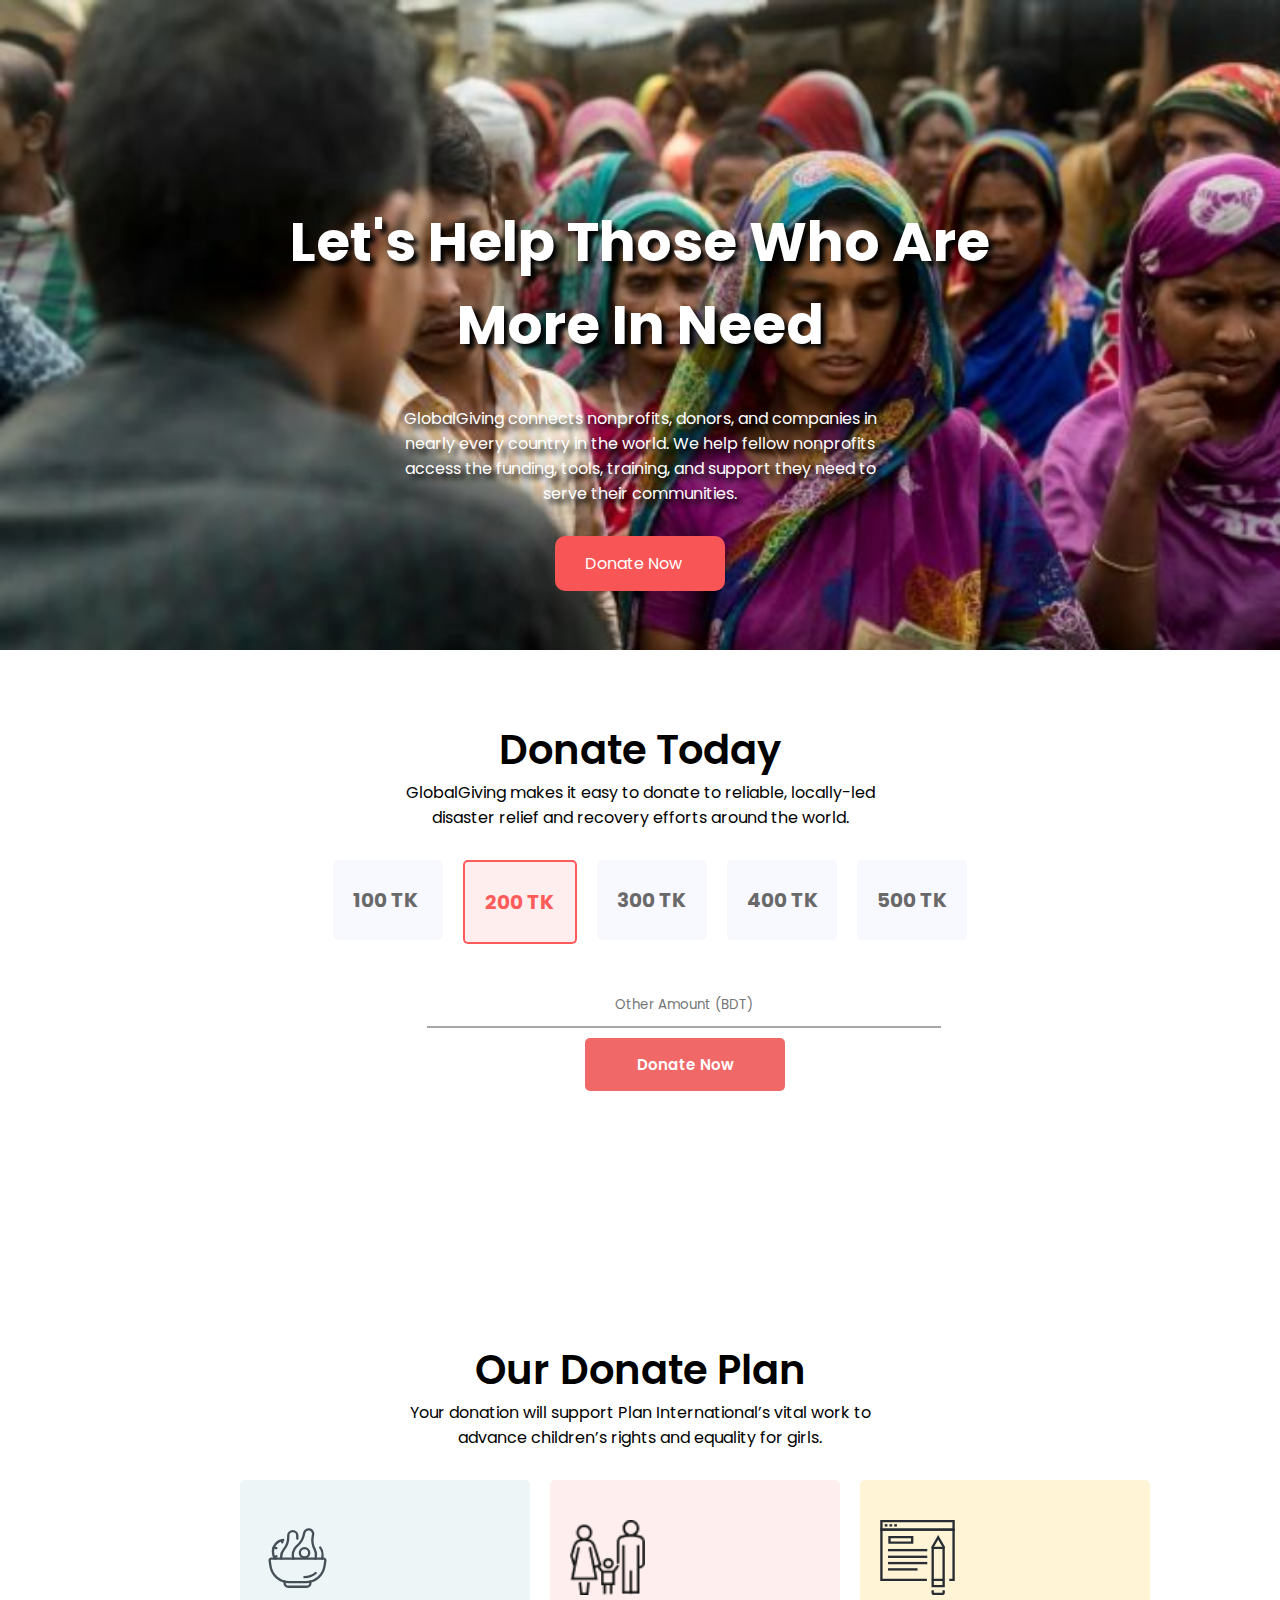
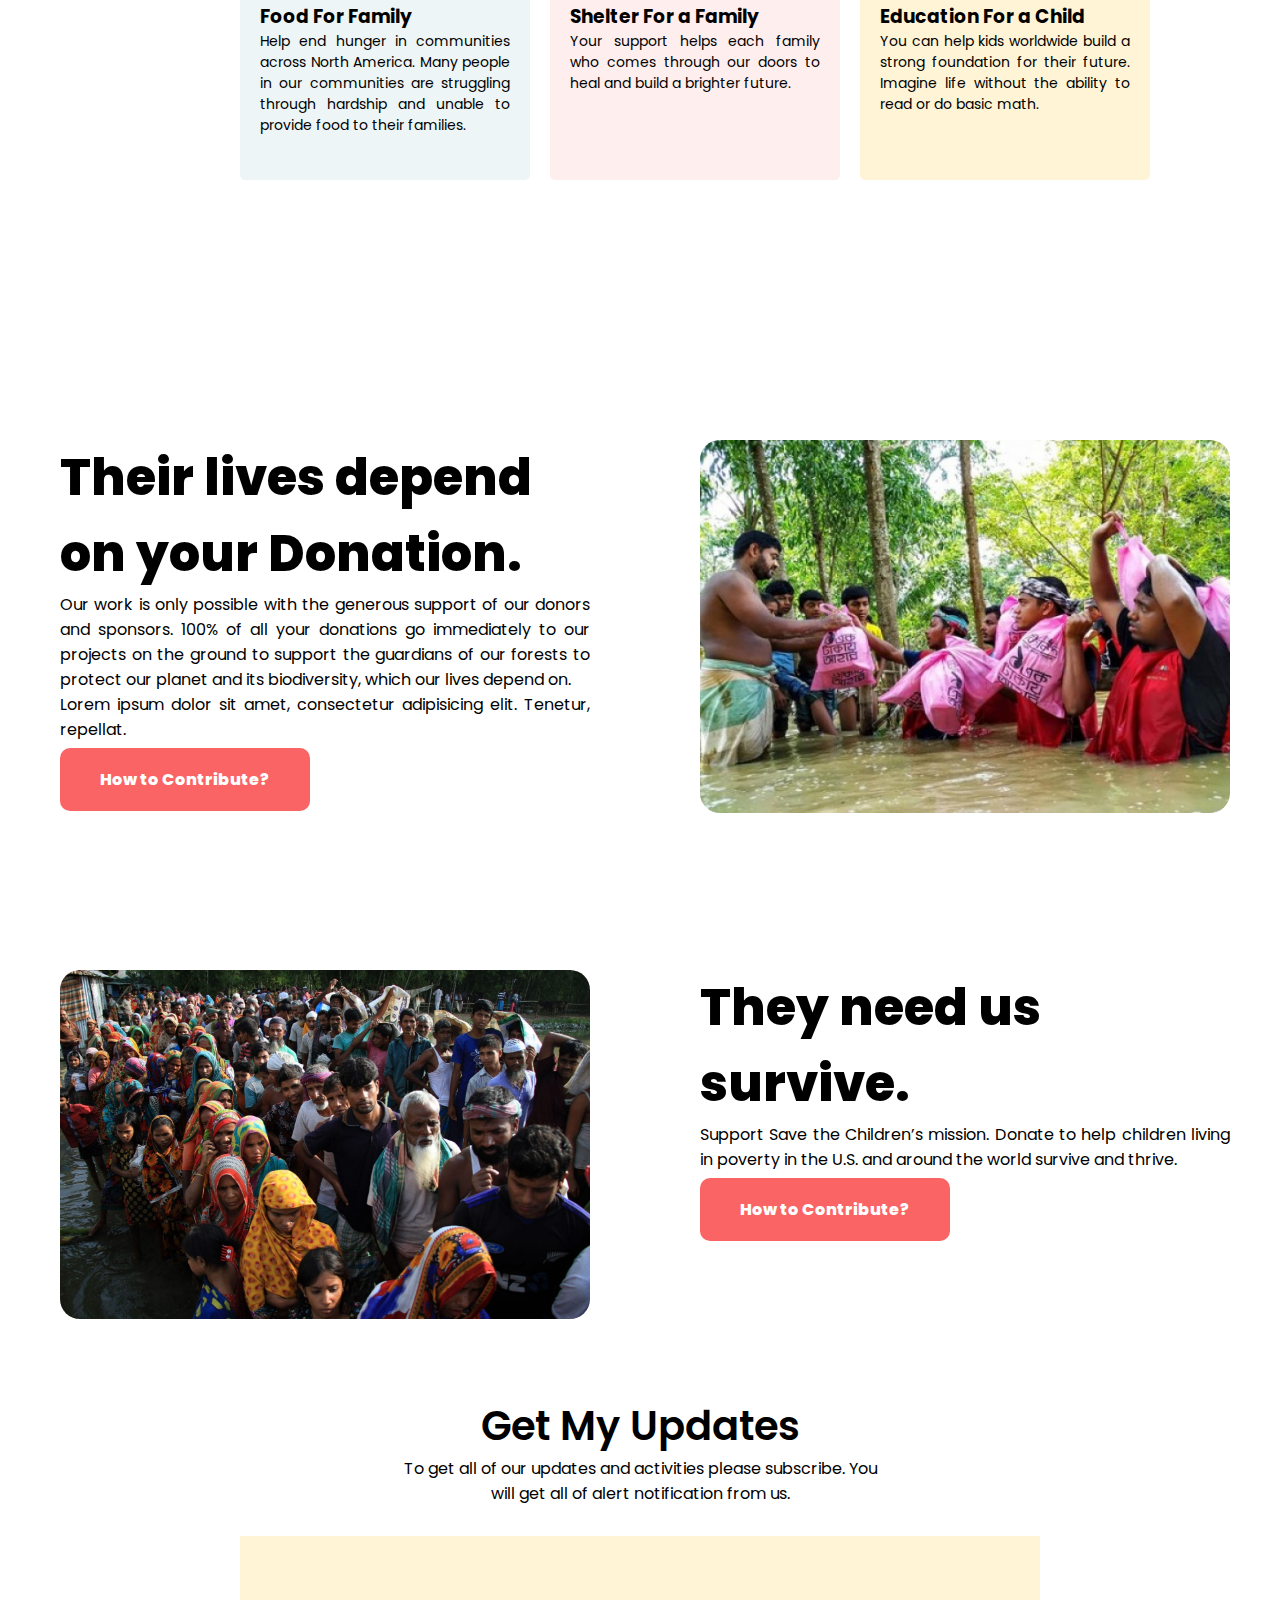
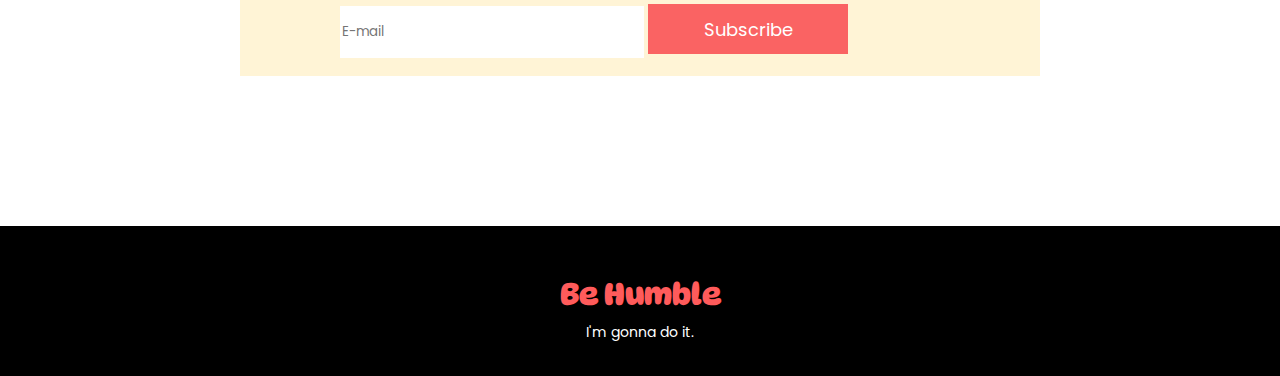
<file: index.html>
<!DOCTYPE html>
<html lang="en">
<head>
    <meta charset="UTF-8">
    <meta http-equiv="X-UA-Compatible" content="IE=edge">
    <meta name="viewport" content="width=device-width, initial-scale=1.0">
    <title>Charity Web Site</title>
    <link rel="stylesheet" href="style.css">
    <link rel="shortcut icon" href="images/icon.png" type="image/x-icon">
    <link rel="preconnect" href="https://fonts.googleapis.com">
    <link rel="preconnect" href="https://fonts.gstatic.com" crossorigin>
    <link href="https://fonts.googleapis.com/css2?family=Poppins&display=swap" rel="stylesheet">
    <link rel="preconnect" href="https://fonts.googleapis.com">
    <link rel="preconnect" href="https://fonts.gstatic.com" crossorigin>
    <link href="https://fonts.googleapis.com/css2?family=DynaPuff&family=Poppins&display=swap" rel="stylesheet">
</head>
<body>
    <section class="first-cover">
        <h1>Let's Help Those Who Are</h1>
        <h1>More In Need</h1>
        <p>GlobalGiving connects nonprofits, donors, and companies in nearly every country in the world. We help fellow nonprofits access the funding, tools, training, and support they need to serve their communities.</p>
        <a href="index.html" target="_blank">Donate Now</a>
    </section>
    <section class="second-part">
        <div class="title-and-text">
            <h2>Donate Today</h2>
            <p>GlobalGiving makes it easy to donate to reliable, locally-led disaster relief and recovery efforts around the world.</p>
        </div>
        <div class="donate-amount">
            <div class="donate">
                <p>100 TK</p>
            </div>
            <div class="donate" id="another">
                <p>200 TK</p>
            </div>
            <div class="donate">
                <p>300 TK</p>
            </div>
            <div class="donate">
                <p>400 TK</p>
            </div>
            <div class="donate">
                <p>500 TK</p>
            </div>
        </div>
        <div class="submit-form-head">
            <form action="thanks.html"  class="submit-form">
                <input class="text-field" type="text" name="" placeholder="Other Amount (BDT)" id=""> <br>
                <input class="submit-action-button" type="submit" value="Donate Now">
            </form>
        </div>


    </section>
    <section class="plan-section">
        <div class="title-and-text">
            <h2>Our Donate Plan</h2>
            <p>Your donation will support Plan International’s vital work to advance children’s rights and equality for girls.</p>
        </div>
        <div class="plan-box">
            <div class="plan-box-1" id="color-box-1">
                <img src="icons/icon8.svg" alt="">
                <h3>Food For Family</h3>
                <p>Help end hunger in communities across North America. Many people in our communities are struggling through hardship and unable to provide food to their families.</p>
            </div>
            <div class="plan-box-1" id="color-box-2">
                <img src="icons/shelter.png" alt="">
                <h3>Shelter For a Family</h3>
                <p>Your support helps each family who comes through our doors to heal and build a brighter future.</p>
            </div>
            <div class="plan-box-1" id="color-box-3">
                <img src="icons/icon4.svg" alt="">
                <h3>Education For a Child</h3>
                <p>You can help kids worldwide build a strong foundation for their future. Imagine life without the ability to read or do basic math.</p>
            </div>
        </div>
    </section>
    <section class="part-section">
        <div class="half-width">
            <h1>Their lives depend on your Donation.</h1>
            <p>Our work is only possible with the generous support of our donors and sponsors. 100% of all your donations go immediately to our projects on the ground to support the guardians of our forests to protect our planet and its biodiversity, which our lives depend on.</p>
            <p>Lorem ipsum dolor sit amet, consectetur adipisicing elit. Tenetur, repellat.</p>
            <br>
            <a class="color-button" href="#" target="_blank">How to Contribute?</a>
        </div>
        <div class="half-width">
            <img src="images/donation11.jpg" alt="">
        </div>
    </section>
    <section class="part-section">
        <div class="half-width">
            <img src="images/donation7.jpg" alt="">
        </div>

        <div class="half-width">
            <h1>They need us survive.</h1>
            <p>Support Save the Children’s mission. Donate to help children living in poverty in the U.S. and around the world survive and thrive.</p>
            
            <br>
            <a class="color-button" href="#" target="_blank">How to Contribute?</a>
        </div>
        
    </section>


    <section>
        <div class="title-and-text">
            <h2>Get My Updates</h2>
            <p>To get all of our updates and activities please subscribe. You will get all of alert notification from us.</p>
        </div>
        <div class="email-box">
            <form action="#">
                <input class="email-id" type="email" name="" placeholder="E-mail" id="">
                <input class="submit-id" type="submit" value="Subscribe">
            </form>
        </div>
    </section>
    
    
    <footer>
        <h3>Be Humble</h3>
        <p>I'm gonna do it.</p>
    </footer>
</body>
</html>
</file>
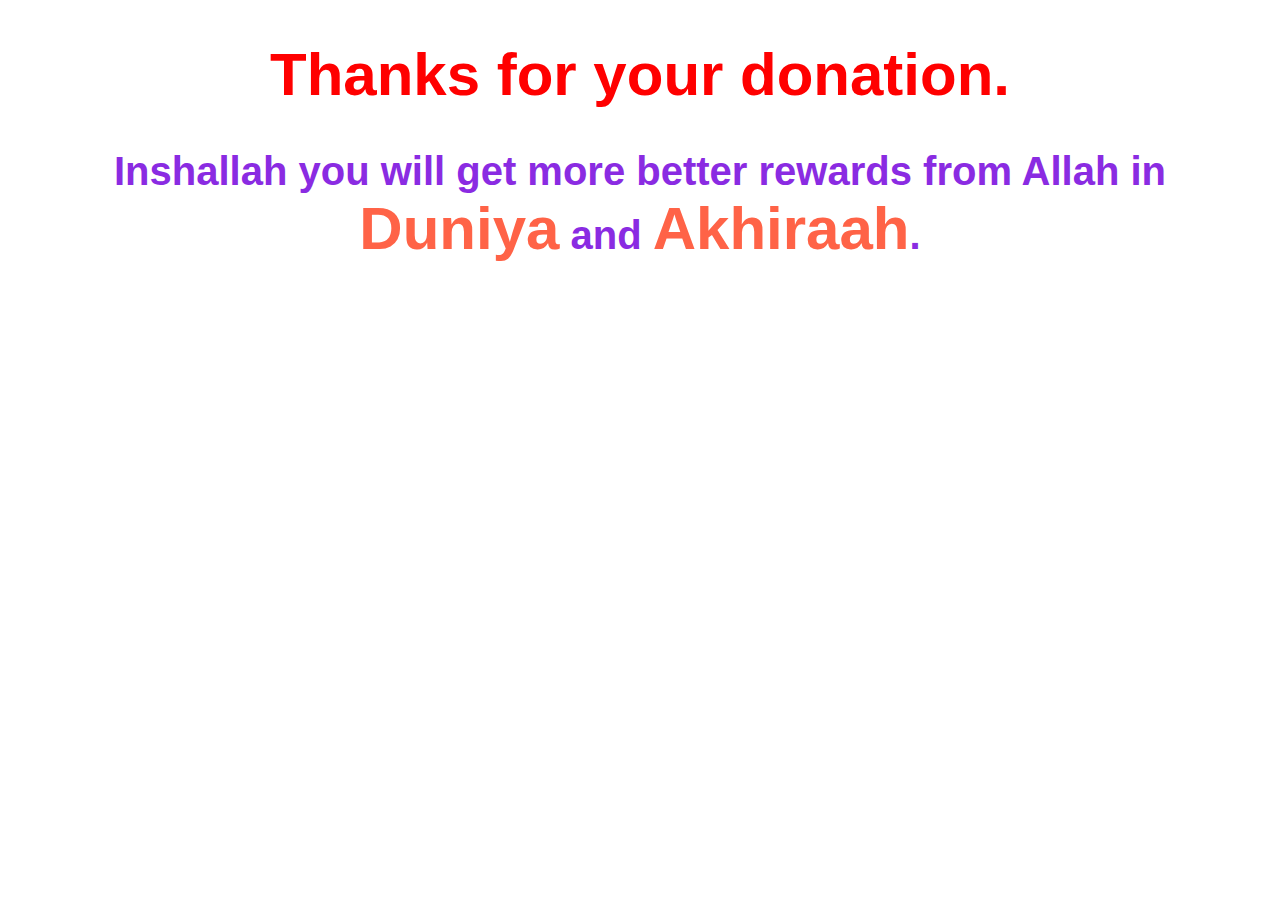
<file: thanks.html>
<!DOCTYPE html>
<html lang="en">
<head>
    <meta charset="UTF-8">
    <meta http-equiv="X-UA-Compatible" content="IE=edge">
    <meta name="viewport" content="width=device-width, initial-scale=1.0">
    <title>Jajhakallah Khair</title>
    <link rel="shortcut icon" href="images/icon.png" type="image/x-icon">
    <style>
        h1{
            color: red;
            font-family: 'Gill Sans', 'Gill Sans MT', Calibri, 'Trebuchet MS', sans-serif;
            text-align: center;
            font-size: 60px;
        }
        h2{
            color: blueviolet;
            font-family: 'Trebuchet MS', 'Lucida Sans Unicode', 'Lucida Grande', 'Lucida Sans', Arial, sans-serif;
            text-align: center;
            font-size: 40px;
        }
        .color-text{
            color: tomato;
            font-size: 60px;
        }
    </style>
</head>
<body>
    <h1>Thanks for your donation.</h1>
    <h2>Inshallah you will get more better rewards from Allah in <br> <span class="color-text">Duniya</span> and <span class="color-text">Akhiraah</span>.</h2>
</body>
</html>
</file>
<file: style.css>
*{
    font-family: 'Poppins', sans-serif;
    margin: 0;
}

.first-cover{
    background-image: url(images/donation1.jpg);
    background-repeat: no-repeat;
    background-size: cover;
    height: 450px;
    width: 100%;
    padding-top: 200px;
    
}


.first-cover h1{
    font-size: 55px ;
    font-weight: 700;
    color: #ffff;
    text-align: center;
    padding-top: 0px;
    text-shadow: 5px 5px 5px black;
}
.first-cover p{
    color: #ffff;
    text-align: center;
    padding: 40px 400px 30px 400px;
    text-shadow: 5px 5px 5px black;
}
.first-cover a{
    
    color: #ffff;
    text-decoration: none;
    padding: 15px 30px;
    background-color: #f85656;
    border-radius: 10px;
    display: block;
    width: 110px;
    margin: 0 auto;
    transition: .2s;
}

.first-cover a:hover{
    box-shadow: 5px 5px 5px rgb(12, 12, 12);
    background-color: #dd3939;
}


.second-part{
    height: 620px;
}

.title-and-text h2{
    font-size: 40px ;
    font-weight: 600;
    color: black;
    text-align: center;
    padding-top: 70px;

}
.title-and-text p{
    color: black;
    text-align: center;
    padding: 0px 400px 30px 400px;

}

.donate-amount{
    display: flex;
    justify-content: center;
}
.donate{
    height: 80px;
    width: 110px;
    background-color: ghostwhite;
    margin-left: 20px;
    border-radius: 5px;
    transition: .2s;
   
}
.donate p{
    padding: 25px 5px 0px 20px;
    font-size: 20px;
    font-weight: 700;
    color: #696969;

}

.donate:hover{
    border: 2px solid #FF5B5B;
    background-color: #FFEEEE;
    
}

.donate p:hover{
    
    color: #FF5B5B;
}

#another{
    border: 2px solid #FF5B5B;
    background-color: #FFEEEE;
}

#another p{
    color: #FF5B5B;
}

.submit-form-head{
    margin-left: 427px;
    margin-top: 40px;

}
.text-field{
    height: 40px;
    width: 510px;
    border: none;
    border-bottom: 2px solid #a7a7a7;
    text-align: center;
}


.submit-action-button{
    color: #ffff;
    padding: 15px 25px;
    font-size: 15px;
    font-weight: 600;
    border: none;
    margin-left: 158px;
    margin-top: 10px;
    width: 200px;
    border-radius: 5px;
    background-color: #f06868;
    transition: .2s;
}
.submit-action-button:hover{
    background-color: #dd3939;
    cursor:pointer;
    box-shadow: 5px 5px 5px grey;
}

.plan-section{
    height: 620px;
}
.plan-box{
    display: flex;
    margin-left: 220px;

}
.plan-box img{
    width: 30%;
}

.plan-box-1 p{
    font-size: 14px;
    text-align: justify;
}

.plan-box-1{
    height: 250px;
    width: 250px;
    padding: 40px 20px 10px 20px;
    margin-left: 20px;
    border-radius: 5px;
    transition: .2s;
}

.plan-box-1:hover{
    box-shadow: 10px 10px 10px gray;
    transform: scale(1.05);
    cursor: pointer;
}

#color-box-1{
    background-color: #EDF5F6;
}

#color-box-2{
    background-color: #FFEEEE;
}

#color-box-3{
    background-color: #FFF4D6;
}

.part-section{
    display: flex;
}


.half-width{
    margin-left: 60px;
    width: 50%;
    margin-right: 50px;
    margin-top: 150px;
}

.half-width img{
    width: 100%;
    border-radius: 20px;
    
}

.half-width h1{
    font-size: 50px;
    font-weight: 800;
}
.half-width p{
    text-align: justify;
}

.color-button{
    text-decoration: none;
    padding: 20px 40px;
    background-color: #fa6464;
    color: #ffff;
    font-size: 16px;
    font-weight: 800;
    border-radius: 10px;
    transition: .2s;

    
}

.color-button:hover{
    box-shadow: 5px 5px 5px rgb(145, 145, 145);
    background-color: #dd3939;
}



.email-box{
    height: 40px;
    width: 600px;
    background-color: #FFF4D6;
    padding: 50px 100px;
    margin: 0 auto;
    margin-bottom: 150px;
}

.email-id{
    margin-top: 18px;
    height: 50px;
    width: 300px;
    border: none;
}

.submit-id{
    margin-top: 18px;
    height: 50px;
    width: 200px;
    background-color: #fa6363;
    color: #ffff;
    border: none;
    font-size: 18px;
    transition: .2s;
}

.submit-id:hover{
    background-color: #dd3939;
    cursor: pointer;
}

/*Footer Section Start Here*/

footer{
    height: 150px;
    background-color: black;
}

footer h3{
    color: #FF5B5B;
    text-align: center;
    padding-top: 50px;
    font-size: 30px;
    font-family: 'DynaPuff', cursive;
}
footer p{
    color: #ffff;
    text-align: center;
    font-size: 14px;
    padding-top: 10px;
}

/*Footer Section End Here*/
</file>
